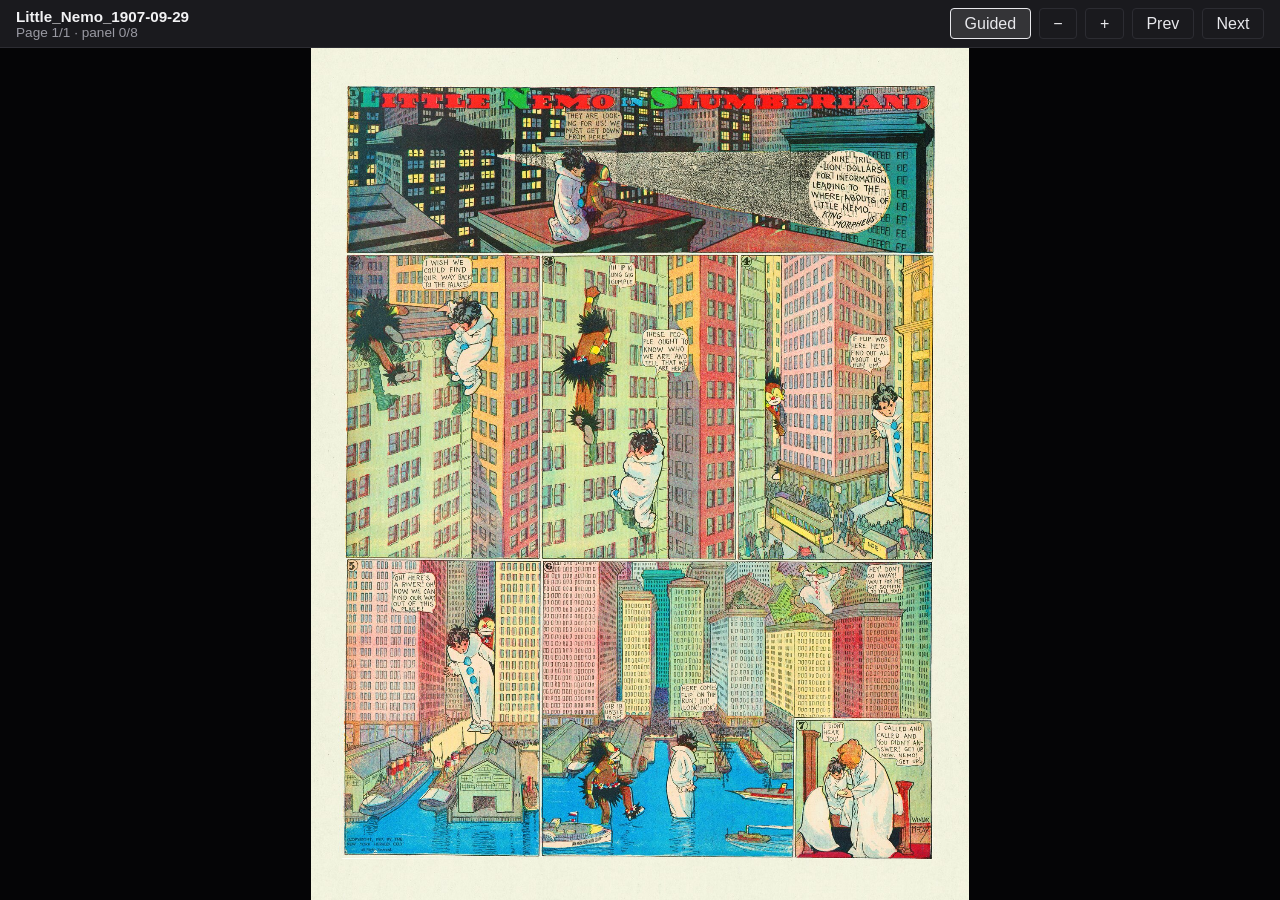
<file: demo/index.html>
<!DOCTYPE html>
<html lang="en">
<head>
  <meta charset="utf-8" />
  <meta name="viewport" content="width=device-width, initial-scale=1" />
  <title>cbxy demo</title>
  <link rel="stylesheet" href="style.css" />
</head>
<body>
  <header class="bar">
    <div class="identity">
      <div class="title" id="title">Loading…</div>
      <div class="status" id="status"></div>
    </div>
    <div class="controls">
      <button type="button" id="guided" class="active" title="Toggle guided view (G)" aria-pressed="true">Guided</button>
      <button type="button" id="zoomOut" title="Zoom out (−)">−</button>
      <button type="button" id="zoomIn" title="Zoom in (+)">+</button>
      <button type="button" id="prev" title="Previous (←)">Prev</button>
      <button type="button" id="next" title="Next (→ / Space)">Next</button>
    </div>
  </header>
  <main class="viewport" id="viewport">
    <div class="turn" id="turn">
      <div class="camera" id="camera">
        <img id="page" alt="" draggable="false" />
      </div>
    </div>
  </main>
  <script src="app.js"></script>
</body>
</html>
</file>
<file: demo/style.css>
:root {
  --bg: #0e0e10;
  --bar: #1a1a1e;
  --text: #f2f2f4;
  --muted: #9a9aa3;
  --accent: #e8e8ec;
  --border: #2c2c32;
}

* {
  box-sizing: border-box;
}

html,
body {
  margin: 0;
  height: 100%;
  background: var(--bg);
  color: var(--text);
  font-family: "IBM Plex Sans", "Segoe UI", sans-serif;
  overflow: hidden;
}

.bar {
  display: flex;
  align-items: center;
  gap: 1rem;
  height: 48px;
  padding: 0 1rem;
  background: var(--bar);
  border-bottom: 1px solid var(--border);
  flex-shrink: 0;
}

.identity {
  flex: 1 1 0;
  min-width: 0;
}

.title {
  font-size: 0.95rem;
  font-weight: 600;
  white-space: nowrap;
  overflow: hidden;
  text-overflow: ellipsis;
}

.status {
  color: var(--muted);
  font-size: 0.85rem;
  font-variant-numeric: tabular-nums;
  white-space: nowrap;
  overflow: hidden;
  text-overflow: ellipsis;
}

.controls {
  flex: 0 0 auto;
  display: flex;
  gap: 0.5rem;
}

button {
  background: transparent;
  border: 1px solid var(--border);
  color: var(--accent);
  padding: 0.35rem 0.85rem;
  border-radius: 4px;
  font: inherit;
  cursor: pointer;
}

button:hover {
  border-color: var(--accent);
}

button.active {
  background: rgba(232, 232, 236, 0.12);
  border-color: var(--accent);
}

.viewport {
  position: relative;
  height: calc(100% - 48px);
  overflow: hidden;
  background: #050506;
  cursor: grab;
  touch-action: none;
}

.viewport.is-panning {
  cursor: grabbing;
}

.turn {
  position: absolute;
  inset: 0;
  transform-origin: 50% 50%;
  transition:
    opacity 420ms cubic-bezier(0.22, 0.61, 0.36, 1),
    transform 420ms cubic-bezier(0.22, 0.61, 0.36, 1);
  will-change: opacity, transform;
}

.camera {
  position: absolute;
  top: 0;
  left: 0;
  transform-origin: 0 0;
  transition: transform 320ms cubic-bezier(0.22, 0.61, 0.36, 1);
  will-change: transform;
}

.camera img {
  display: block;
  max-width: none;
  user-select: none;
  -webkit-user-drag: none;
  clip-path: inset(0% 0% 0% 0%);
  transition: clip-path 320ms cubic-bezier(0.22, 0.61, 0.36, 1);
  will-change: clip-path;
}
</file>
